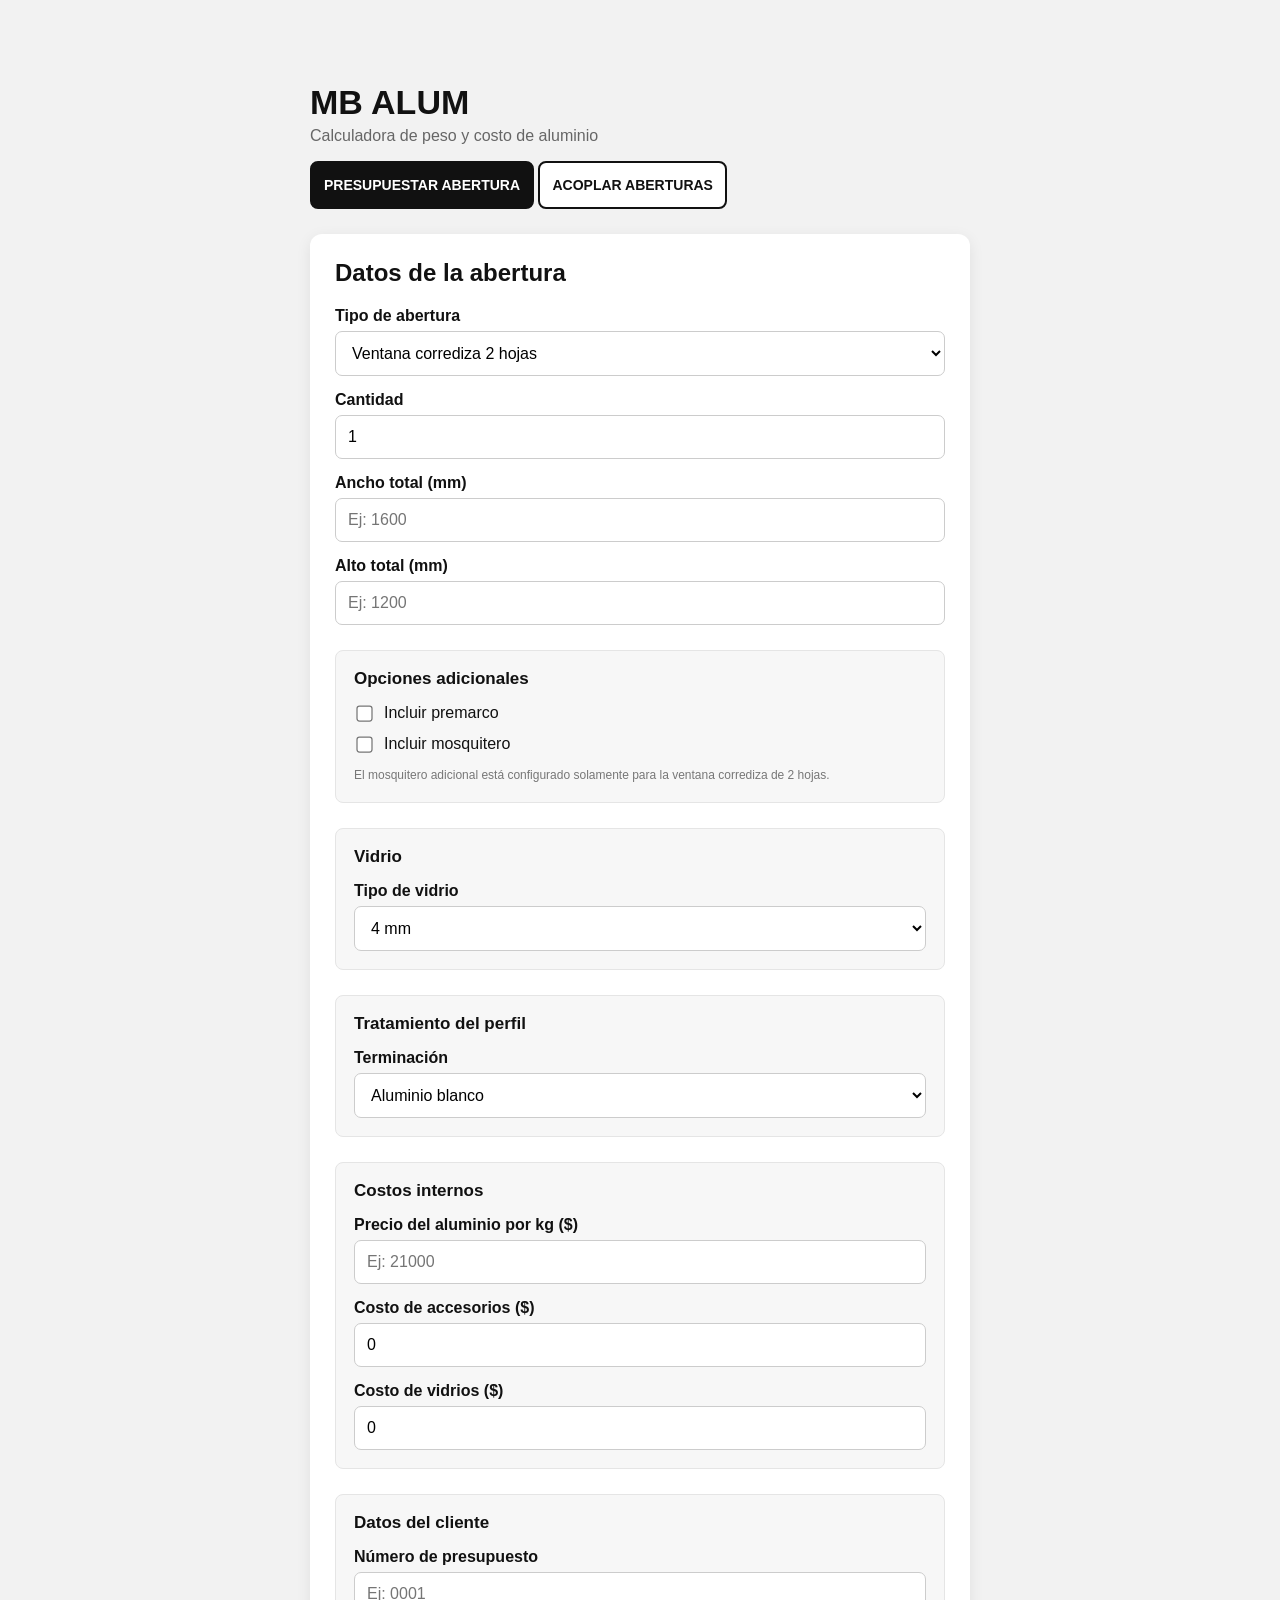
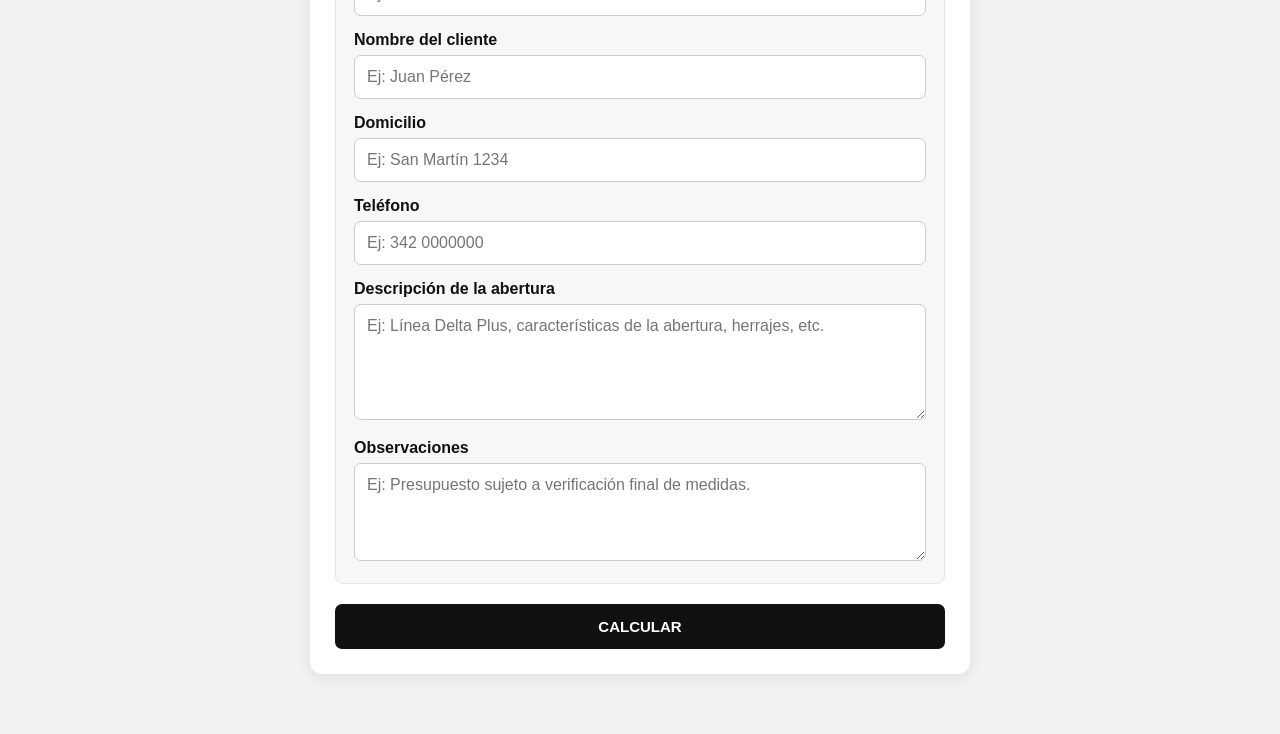
<file: index.html>
<!DOCTYPE html>
<html lang="es">

<head>

  <meta charset="UTF-8">

  <meta
    name="viewport"
    content="width=device-width, initial-scale=1.0"
  >

  <title>
    MB ALUM - Calculadora de Presupuestos
  </title>

  <link
    rel="stylesheet"
    href="style.css"
  >

</head>


<body>


  <div class="contenedor">


    <h1>MB ALUM</h1>

    <p>
      Calculadora de peso y costo de aluminio
    </p>


    <!-- ======================================
         PESTAÑAS PRINCIPALES
    ======================================= -->

    <div class="pestanas-principales">

      <button
        type="button"
        id="btnPestanaPresupuesto"
        class="pestana-principal activa"
        onclick="mostrarPestanaPrincipal('presupuestar')"
      >
        PRESUPUESTAR ABERTURA
      </button>

      <button
        type="button"
        id="btnPestanaAcople"
        class="pestana-principal"
        onclick="mostrarPestanaPrincipal('acoplar')"
      >
        ACOPLAR ABERTURAS
      </button>

    </div>


    <!-- ======================================
         PESTAÑA PRESUPUESTAR ABERTURA
    ======================================= -->

    <div id="pestanaPresupuestar">


    <!-- ======================================
         CALCULADORA
    ======================================= -->

    <div class="calculadora">


      <h2>
        Datos de la abertura
      </h2>


      <!-- ======================================
           TIPO DE ABERTURA
      ======================================= -->

      <label for="tipo">
        Tipo de abertura
      </label>

      <select id="tipo">


        <option value="corrediza2">
          Ventana corrediza 2 hojas
        </option>


        <option value="corrediza3">
          Ventana corrediza 3 hojas
        </option>


        <option value="corrediza4">
          Ventana corrediza 4 hojas
        </option>


        <option value="banderola">
          Banderola
        </option>


        <option value="rebatir1">
          Ventana de rebatir 1 hoja
        </option>


        <option value="rebatir2">
          Ventana de rebatir 2 hojas
        </option>


        <option value="panioFijo">
          Paño fijo
        </option>


        <option value="desplazable">
          Ventana desplazable
        </option>


        <option value="guillotina">
          Ventana guillotina
        </option>


        <option value="puertaBalcon2">
          Puerta balcón 2 hojas
        </option>


        <option value="puertaBalcon3">
          Puerta balcón 3 hojas
        </option>


        <option value="puerta1">
          Puerta de 1 hoja
        </option>


        <option value="puertaDoble">
          Puerta doble
        </option>


        <option value="porton3">
          Portón 3 hojas
        </option>


      </select>


      <!-- ======================================
           CANTIDAD
      ======================================= -->

      <label for="cantidad">
        Cantidad
      </label>

      <input
        type="number"
        id="cantidad"
        value="1"
        min="1"
        step="1"
      >


      <!-- ======================================
           ANCHO
      ======================================= -->

      <label for="ancho">
        Ancho total (mm)
      </label>

      <input
        type="number"
        id="ancho"
        placeholder="Ej: 1600"
        min="1"
      >


      <!-- ======================================
           ALTO
      ======================================= -->

      <label for="alto">
        Alto total (mm)
      </label>

      <input
        type="number"
        id="alto"
        placeholder="Ej: 1200"
        min="1"
      >


      <!-- ======================================
           OPCIONES ADICIONALES
      ======================================= -->

      <div class="opciones">


        <h3>
          Opciones adicionales
        </h3>


        <label class="opcion-checkbox">

          <input
            type="checkbox"
            id="incluirPremarco"
          >

          Incluir premarco

        </label>


        <label class="opcion-checkbox">

          <input
            type="checkbox"
            id="incluirMosquitero"
          >

          Incluir mosquitero

        </label>


        <p class="nota-opcion">

          El mosquitero adicional está configurado
          solamente para la ventana corrediza de 2 hojas.

        </p>


      </div>


      <!-- ======================================
           VIDRIO
      ======================================= -->

      <div class="opciones">


        <h3>
          Vidrio
        </h3>


        <label for="tipoVidrio">
          Tipo de vidrio
        </label>


        <select id="tipoVidrio">


          <option value="4mm">
            4 mm
          </option>


          <option value="5mm">
            5 mm
          </option>


          <option value="6mm">
            6 mm
          </option>


          <option value="3+3_laminado">
            3+3 laminado
          </option>


          <option value="4+4_laminado">
            4+4 laminado
          </option>


          <option value="5+5_laminado">
            5+5 laminado
          </option>


          <option value="4-9-4_dvh">
            4-9-4 DVH
          </option>


          <option value="4-12-4_dvh">
            4-12-4 DVH
          </option>


          <option value="4-9-5_dvh">
            4-9-5 DVH
          </option>


          <option value="3+3-9-4_dvh">
            3+3-9-4 DVH
          </option>


          <option value="3+3-12-4_dvh">
            3+3-12-4 DVH
          </option>


          <option value="3+3-9-6_dvh">
            3+3-9-6 DVH
          </option>


          <option value="3+3-9-3+3_dvh">
            3+3-9-3+3 DVH
          </option>


          <option value="4+4-9-5_dvh">
            4+4-9-5 DVH
          </option>


          <option value="4+4-12-4+4_dvh">
            4+4-12-4+4 DVH
          </option>


        </select>


      </div>


      <!-- ======================================
           TRATAMIENTO DEL PERFIL
      ======================================= -->

      <div class="opciones">


        <h3>
          Tratamiento del perfil
        </h3>


        <label for="tratamientoPerfil">
          Terminación
        </label>


        <select id="tratamientoPerfil">


          <option value="blanco">
            Aluminio blanco
          </option>


          <option value="negro">
            Aluminio negro
          </option>


          <option value="color">
            Aluminio color
          </option>


          <option value="anodizadoNatural">
            Aluminio anodizado natural
          </option>


          <option value="anodizadoNegro">
            Aluminio anodizado negro
          </option>


          <option value="anodizadoColor">
            Aluminio anodizado color
          </option>


        </select>


      </div>


      <!-- ======================================
           COSTOS INTERNOS
      ======================================= -->

      <div class="costos">


        <h3>
          Costos internos
        </h3>


        <label for="precioKg">
          Precio del aluminio por kg ($)
        </label>

        <input
          type="number"
          id="precioKg"
          placeholder="Ej: 21000"
          min="0"
          step="any"
        >


        <label for="costoAccesorios">
          Costo de accesorios ($)
        </label>

        <input
          type="number"
          id="costoAccesorios"
          placeholder="Ej: 30000"
          min="0"
          step="any"
          value="0"
        >


        <label for="costoVidrios">
          Costo de vidrios ($)
        </label>

        <input
          type="number"
          id="costoVidrios"
          placeholder="Ej: 15000"
          min="0"
          step="any"
          value="0"
        >


      </div>


      <!-- ======================================
           DATOS DEL CLIENTE
      ======================================= -->

      <div class="datos-cliente">


        <h3>
          Datos del cliente
        </h3>


        <label for="numeroPresupuesto">
          Número de presupuesto
        </label>

        <input
          type="text"
          id="numeroPresupuesto"
          placeholder="Ej: 0001"
        >


        <label for="nombreCliente">
          Nombre del cliente
        </label>

        <input
          type="text"
          id="nombreCliente"
          placeholder="Ej: Juan Pérez"
        >


        <label for="domicilioCliente">
          Domicilio
        </label>

        <input
          type="text"
          id="domicilioCliente"
          placeholder="Ej: San Martín 1234"
        >


        <label for="telefonoCliente">
          Teléfono
        </label>

        <input
          type="text"
          id="telefonoCliente"
          placeholder="Ej: 342 0000000"
        >


        <label for="descripcion">
          Descripción de la abertura
        </label>

        <textarea
          id="descripcion"
          rows="5"
          placeholder="Ej: Línea Delta Plus, características de la abertura, herrajes, etc."
        ></textarea>


        <label for="observaciones">
          Observaciones
        </label>

        <textarea
          id="observaciones"
          rows="4"
          placeholder="Ej: Presupuesto sujeto a verificación final de medidas."
        ></textarea>


      </div>


      <!-- ======================================
           CALCULAR
      ======================================= -->

      <button
        type="button"
        onclick="calcularPeso()"
      >

        CALCULAR

      </button>


    </div>



    <!-- ======================================
         RESULTADO
    ======================================= -->

    <div
      id="resultado"
      class="resultado oculto"
    >


      <h2>
        Resultado
      </h2>


      <!-- PESO -->

      <div class="resultado-principal">


        <span>
          Peso de aluminio por abertura
        </span>


        <strong id="pesoTotal">
          0.00 kg
        </strong>


      </div>


      <!-- ======================================
           COSTOS
      ======================================= -->

      <div class="resumen-costos">


        <div class="linea-costo">

          <span>
            Costo del aluminio
          </span>

          <strong id="costoAluminio">
            $ 0
          </strong>

        </div>


        <div class="linea-costo">

          <span>
            Accesorios
          </span>

          <strong id="resultadoAccesorios">
            $ 0
          </strong>

        </div>


        <div class="linea-costo">

          <span>
            Vidrios
          </span>

          <strong id="resultadoVidrios">
            $ 0
          </strong>

        </div>


        <div class="linea-costo linea-unitario">

          <span>
            Precio por abertura
          </span>

          <strong id="costoUnitario">
            $ 0
          </strong>

        </div>


        <div class="linea-costo">

          <span>
            Cantidad
          </span>

          <strong id="resultadoCantidad">
            1
          </strong>

        </div>


        <div class="linea-total">

          <span>
            COSTO TOTAL
          </span>

          <strong id="costoTotal">
            $ 0
          </strong>

        </div>


      </div>


      <!-- ======================================
           VISTA VISUAL
      ======================================= -->

      <div class="vista-abertura">


        <h3>
          Vista de la abertura
        </h3>


        <div class="dibujo-contenedor">


          <div class="medida-ancho">

            <span id="medidaAncho">
              0 mm
            </span>

          </div>


          <div class="zona-dibujo">


            <div
              id="dibujoVentana"
              class="ventana"
            ></div>


            <div class="medida-alto">

              <span id="medidaAlto">
                0 mm
              </span>

            </div>


          </div>


        </div>


        <div class="descripcion-dibujo">


          <strong id="tipoVisual">
            Ventana corrediza 2 hojas
          </strong>


          <span id="medidaCompleta">
            0 × 0 mm
          </span>


          <span id="cantidadVisual">
            Cantidad: 1
          </span>


        </div>


      </div>


      <!-- ======================================
           AGREGAR AL PRESUPUESTO
      ======================================= -->

      <button
        type="button"
        class="boton-agregar"
        onclick="agregarAberturaAlPresupuesto()"
      >

        + AGREGAR ABERTURA AL PRESUPUESTO

      </button>


      <div
        id="mensajeAgregado"
        class="mensaje-agregado oculto"
      ></div>


      <div
        id="presupuestoMultiple"
        class="presupuesto-multiple oculto"
      >

        <h3>
          Aberturas agregadas al presupuesto
        </h3>

        <div id="listaAberturas"></div>

        <div class="total-general-presupuesto">

          <span>
            TOTAL GENERAL
          </span>

          <strong id="totalGeneralPresupuesto">
            $ 0
          </strong>

        </div>

      </div>


      <!-- ======================================
           DESPIECE
      ======================================= -->

      <button
        type="button"
        class="boton-secundario"
        onclick="mostrarDespiece()"
      >

        VER DESPIECE

      </button>


      <div
        id="despiece"
        class="despiece oculto"
      ></div>


      <!-- ======================================
           PDF
      ======================================= -->

      <button
        type="button"
        class="boton-pdf"
        onclick="generarPDF()"
      >

        GENERAR / IMPRIMIR PDF DEL PRESUPUESTO

      </button>


    </div>


    </div>


    <!-- ======================================
         PESTAÑA ACOPLAR ABERTURAS
    ======================================= -->

    <div
      id="pestanaAcoplar"
      style="display: none;"
    >

      <div class="calculadora">

        <h2>
          Acoplar aberturas
        </h2>

        <p class="nota-opcion">
          Agregá las aberturas que forman el conjunto. La primera se coloca sola;
          desde la segunda podés indicar si va a la derecha, izquierda, arriba o abajo
          de la abertura anterior.
        </p>

        <div class="opciones">

          <h3>
            Nueva abertura del conjunto
          </h3>

          <label for="acopleTipo">
            Tipo de abertura
          </label>

          <select id="acopleTipo">
            <option value="corrediza2">Ventana corrediza 2 hojas</option>
            <option value="corrediza3">Ventana corrediza 3 hojas</option>
            <option value="corrediza4">Ventana corrediza 4 hojas</option>
            <option value="banderola">Banderola</option>
            <option value="rebatir1">Ventana de rebatir 1 hoja</option>
            <option value="rebatir2">Ventana de rebatir 2 hojas</option>
            <option value="panioFijo">Paño fijo</option>
            <option value="desplazable">Ventana desplazable</option>
            <option value="guillotina">Ventana guillotina</option>
            <option value="puertaBalcon2">Puerta balcón 2 hojas</option>
            <option value="puertaBalcon3">Puerta balcón 3 hojas</option>
            <option value="puerta1">Puerta de 1 hoja</option>
            <option value="puertaDoble">Puerta doble</option>
            <option value="porton3">Portón 3 hojas</option>
          </select>

          <label for="acopleAncho">
            Ancho (mm)
          </label>

          <input
            type="number"
            id="acopleAncho"
            placeholder="Ej: 1200"
            min="1"
          >

          <label for="acopleAlto">
            Alto (mm)
          </label>

          <input
            type="number"
            id="acopleAlto"
            placeholder="Ej: 1200"
            min="1"
          >

          <div id="acopleBloquePosicion">

            <label for="acoplePosicion">
              Posición respecto a la abertura anterior
            </label>

            <select id="acoplePosicion">
              <option value="derecha">Derecha</option>
              <option value="izquierda">Izquierda</option>
              <option value="arriba">Arriba</option>
              <option value="abajo">Abajo</option>
            </select>

          </div>

          <button
            type="button"
            onclick="acopleAgregarAbertura()"
          >
            + AGREGAR ABERTURA AL CONJUNTO
          </button>

        </div>


        <div
          id="acopleSeccionConjunto"
          class="acople-seccion-conjunto oculto"
        >

          <h3>
            Aberturas del conjunto
          </h3>

          <div id="acopleListaModulos"></div>

          <button
            type="button"
            class="boton-secundario"
            onclick="acopleVaciarConjunto()"
          >
            VACIAR CONJUNTO
          </button>

        </div>


        <div
          id="acopleVistaContenedor"
          class="vista-abertura oculto"
        >

          <h3>
            Vista del conjunto
          </h3>

          <div class="acople-vista-scroll">
            <div id="acopleVista" class="acople-vista"></div>
          </div>

          <div id="acopleMedidaGeneral" class="acople-medida-general"></div>

        </div>


        <!-- ======================================
             DATOS DEL CONJUNTO ACOPLADO
        ======================================= -->

        <div class="opciones">

          <h3>
            Datos del conjunto acoplado
          </h3>

          <label for="acopleCantidad">
            Cantidad de conjuntos
          </label>

          <input
            type="number"
            id="acopleCantidad"
            value="1"
            min="1"
            step="1"
          >


          <label class="opcion-checkbox">

            <input
              type="checkbox"
              id="acopleIncluirPremarco"
            >

            Incluir premarco general del conjunto

          </label>

          <p class="nota-opcion">
            Al incluir premarco se agrega automáticamente un solo tapa junta 657
            alrededor de todo el conjunto acoplado.
          </p>

        </div>


        <!-- ======================================
             VIDRIO DEL CONJUNTO
        ======================================= -->

        <div class="opciones">

          <h3>
            Vidrio
          </h3>

          <label for="acopleTipoVidrio">
            Tipo de vidrio
          </label>

          <select id="acopleTipoVidrio">

            <option value="4mm">4 mm</option>
            <option value="5mm">5 mm</option>
            <option value="6mm">6 mm</option>
            <option value="3+3_laminado">3+3 laminado</option>
            <option value="4+4_laminado">4+4 laminado</option>
            <option value="5+5_laminado">5+5 laminado</option>
            <option value="4-9-4_dvh">4-9-4 DVH</option>
            <option value="4-12-4_dvh">4-12-4 DVH</option>
            <option value="4-9-5_dvh">4-9-5 DVH</option>
            <option value="3+3-9-4_dvh">3+3-9-4 DVH</option>
            <option value="3+3-12-4_dvh">3+3-12-4 DVH</option>
            <option value="3+3-9-6_dvh">3+3-9-6 DVH</option>
            <option value="3+3-9-3+3_dvh">3+3-9-3+3 DVH</option>
            <option value="4+4-9-5_dvh">4+4-9-5 DVH</option>
            <option value="4+4-12-4+4_dvh">4+4-12-4+4 DVH</option>

          </select>

        </div>


        <!-- ======================================
             TRATAMIENTO DEL PERFIL
        ======================================= -->

        <div class="opciones">

          <h3>
            Tratamiento del perfil
          </h3>

          <label for="acopleTratamientoPerfil">
            Terminación
          </label>

          <select id="acopleTratamientoPerfil">

            <option value="blanco">Aluminio blanco</option>
            <option value="negro">Aluminio negro</option>
            <option value="color">Aluminio color</option>
            <option value="anodizadoNatural">Aluminio anodizado natural</option>
            <option value="anodizadoNegro">Aluminio anodizado negro</option>
            <option value="anodizadoColor">Aluminio anodizado color</option>

          </select>

        </div>


        <!-- ======================================
             COSTOS INTERNOS DEL CONJUNTO
        ======================================= -->

        <div class="costos">

          <h3>
            Costos internos
          </h3>

          <label for="acoplePrecioKg">
            Precio del aluminio por kg ($)
          </label>

          <input
            type="number"
            id="acoplePrecioKg"
            placeholder="Ej: 21000"
            min="0"
            step="any"
          >


          <label for="acopleCostoAccesorios">
            Costo de accesorios del conjunto ($)
          </label>

          <input
            type="number"
            id="acopleCostoAccesorios"
            placeholder="Ej: 30000"
            min="0"
            step="any"
            value="0"
          >


          <label for="acopleCostoVidrios">
            Costo de vidrios del conjunto ($)
          </label>

          <input
            type="number"
            id="acopleCostoVidrios"
            placeholder="Ej: 15000"
            min="0"
            step="any"
            value="0"
          >

        </div>


        <!-- ======================================
             DESCRIPCIÓN DEL CONJUNTO
        ======================================= -->

        <div class="datos-cliente">

          <h3>
            Descripción del conjunto
          </h3>

          <label for="acopleDescripcion">
            Descripción
          </label>

          <textarea
            id="acopleDescripcion"
            rows="5"
            placeholder="Ej: Conjunto compuesto por paño fijo + corrediza, Línea Delta Plus, herrajes, etc."
          ></textarea>

          <p class="nota-opcion">
            Los datos del cliente y las observaciones generales se toman de la pestaña
            PRESUPUESTAR ABERTURA para que todo salga dentro del mismo presupuesto.
          </p>

        </div>


        <!-- ======================================
             CALCULAR CONJUNTO
        ======================================= -->

        <button
          type="button"
          onclick="acopleCalcular()"
        >
          CALCULAR CONJUNTO ACOPLADO
        </button>


        <!-- ======================================
             RESULTADO DEL CONJUNTO
        ======================================= -->

        <div
          id="acopleResultado"
          class="resultado oculto"
        >

          <h2>
            Resultado del conjunto
          </h2>


          <div class="resultado-principal">

            <span>
              Peso de aluminio por conjunto
            </span>

            <strong id="acoplePesoTotal">
              0.00 kg
            </strong>

          </div>


          <div class="resumen-costos">

            <div class="linea-costo">

              <span>
                Costo del aluminio
              </span>

              <strong id="acopleCostoAluminio">
                $ 0
              </strong>

            </div>


            <div class="linea-costo">

              <span>
                Accesorios
              </span>

              <strong id="acopleResultadoAccesorios">
                $ 0
              </strong>

            </div>


            <div class="linea-costo">

              <span>
                Vidrios
              </span>

              <strong id="acopleResultadoVidrios">
                $ 0
              </strong>

            </div>


            <div class="linea-costo linea-unitario">

              <span>
                Precio por conjunto
              </span>

              <strong id="acopleCostoUnitario">
                $ 0
              </strong>

            </div>


            <div class="linea-costo">

              <span>
                Cantidad
              </span>

              <strong id="acopleResultadoCantidad">
                1
              </strong>

            </div>


            <div class="linea-total">

              <span>
                COSTO TOTAL
              </span>

              <strong id="acopleCostoTotal">
                $ 0
              </strong>

            </div>

          </div>


          <button
            type="button"
            class="boton-agregar"
            onclick="acopleAgregarConjuntoAlPresupuesto()"
          >
            + AGREGAR CONJUNTO AL PRESUPUESTO
          </button>


          <div
            id="acopleMensajeAgregado"
            class="mensaje-agregado oculto"
          ></div>


          <button
            type="button"
            class="boton-secundario"
            onclick="acopleMostrarDespiece()"
          >
            VER DESPIECE DEL CONJUNTO
          </button>


          <div
            id="acopleDespiece"
            class="despiece oculto"
          ></div>


          <button
            type="button"
            class="boton-pdf"
            onclick="generarPDF()"
          >
            GENERAR / IMPRIMIR PDF DEL PRESUPUESTO
          </button>

        </div>

      </div>

    </div>


  </div>


  <script src="script.js"></script>


</body>

</html>
</file>
<file: style.css>
* {
  box-sizing: border-box;
}


body {
  margin: 0;

  font-family:
    Arial,
    Helvetica,
    sans-serif;

  background: #f2f2f2;

  color: #111;
}


.contenedor {
  max-width: 700px;

  margin: 40px auto;

  padding: 20px;
}


h1 {
  margin-bottom: 5px;

  font-size: 34px;
}


h2,
h3 {
  margin-top: 0;
}


.contenedor > p {
  color: #666;

  margin-top: 0;
}


/* =========================================
   CAJAS PRINCIPALES
========================================= */

.calculadora,
.resultado {

  background: white;

  padding: 25px;

  border-radius: 12px;

  margin-top: 25px;

  box-shadow:
    0 4px 15px rgba(0, 0, 0, 0.08);
}


/* =========================================
   LABELS
========================================= */

label {
  display: block;

  margin-top: 15px;

  margin-bottom: 6px;

  font-weight: bold;
}


/* =========================================
   INPUTS
========================================= */

input,
select,
textarea {

  width: 100%;

  padding: 12px;

  border: 1px solid #ccc;

  border-radius: 7px;

  font-family: inherit;

  font-size: 16px;

  background: white;
}


textarea {
  resize: vertical;

  min-height: 90px;
}


input:focus,
select:focus,
textarea:focus {

  outline: none;

  border-color: #111;
}


/* =========================================
   BOTONES
========================================= */

button {

  width: 100%;

  margin-top: 20px;

  padding: 14px;

  border: none;

  border-radius: 7px;

  background: #111;

  color: white;

  font-size: 15px;

  font-weight: bold;

  cursor: pointer;

  transition: 0.2s;
}


button:hover {
  background: #333;
}


/* =========================================
   OPCIONES / COSTOS / CLIENTE
========================================= */

.opciones,
.costos,
.datos-cliente {

  margin-top: 25px;

  padding: 18px;

  background: #f7f7f7;

  border-radius: 8px;

  border: 1px solid #e5e5e5;
}


.opciones h3,
.costos h3,
.datos-cliente h3 {

  margin-bottom: 15px;

  font-size: 17px;
}


/* =========================================
   CHECKBOX
========================================= */

.opcion-checkbox {

  display: flex;

  align-items: center;

  gap: 10px;

  margin-top: 10px;

  margin-bottom: 12px;

  font-weight: normal;

  cursor: pointer;
}


.opcion-checkbox input {

  width: auto;

  transform: scale(1.25);

  cursor: pointer;
}


.nota-opcion {

  margin:
    12px 0 0;

  color: #777;

  font-size: 12px;

  line-height: 1.5;
}


/* =========================================
   RESULTADO
========================================= */

.resultado {
  margin-bottom: 30px;
}


.resultado-principal {

  background: #f2f2f2;

  padding: 25px;

  border-radius: 8px;

  text-align: center;

  margin-top: 15px;
}


.resultado-principal span {

  display: block;

  margin-bottom: 10px;

  color: #666;

  font-size: 15px;
}


.resultado-principal strong {

  display: block;

  font-size: 34px;

  color: #111;
}


/* =========================================
   RESUMEN DE COSTOS
========================================= */

.resumen-costos {

  margin-top: 20px;

  padding: 20px;

  border: 1px solid #ddd;

  border-radius: 8px;

  background: #fafafa;
}


.linea-costo {

  display: flex;

  justify-content: space-between;

  align-items: center;

  gap: 20px;

  padding: 12px 0;

  border-bottom: 1px solid #ddd;
}


.linea-costo span {
  color: #555;
}


.linea-costo strong {
  text-align: right;
}


.linea-unitario {

  margin-top: 8px;

  padding-top: 18px;

  border-top: 2px solid #ccc;

  font-size: 17px;
}


.linea-total {

  display: flex;

  justify-content: space-between;

  align-items: center;

  gap: 20px;

  margin-top: 12px;

  padding-top: 20px;

  border-top: 3px solid #111;

  font-size: 20px;
}


.linea-total strong {

  font-size: 27px;

  text-align: right;
}


/* =========================================
   VISTA VISUAL
========================================= */

.vista-abertura {

  margin-top: 30px;

  margin-bottom: 30px;

  padding: 25px;

  background: #fafafa;

  border: 1px solid #ddd;

  border-radius: 10px;
}


.vista-abertura h3 {

  text-align: center;

  margin-bottom: 35px;

  font-size: 20px;
}


.dibujo-contenedor {

  width: 100%;

  display: flex;

  flex-direction: column;

  align-items: center;
}


/* =========================================
   MEDIDA ANCHO
========================================= */

.medida-ancho {

  width: 75%;

  text-align: center;

  position: relative;

  margin-bottom: 12px;

  font-weight: bold;
}


.medida-ancho::before {

  content: "";

  position: absolute;

  left: 0;
  right: 0;

  top: 50%;

  border-top: 1px solid #555;

  z-index: 0;
}


.medida-ancho span {

  position: relative;

  background: #fafafa;

  padding: 0 12px;

  z-index: 1;
}


/* =========================================
   ZONA DIBUJO
========================================= */

.zona-dibujo {

  display: flex;

  align-items: center;

  justify-content: center;

  gap: 18px;

  width: 100%;
}


/* =========================================
   VENTANA GENERAL
========================================= */

.ventana {

  width: 320px;

  height: 220px;

  display: flex;

  border: 6px solid #222;

  background: #f4f8f9;

  box-shadow:
    inset 0 0 0 2px #777,
    0 5px 15px rgba(0, 0, 0, 0.08);

  transition:
    width 0.3s ease,
    height 0.3s ease;
}


/* =========================================
   CORREDIZAS
========================================= */

.hoja {

  width: 50%;

  height: 100%;

  position: relative;

  border: 3px solid #555;

  display: flex;

  align-items: center;

  justify-content: center;

  overflow: hidden;

  background: #f7fbfc;
}


.hoja-tres {
  width: 33.333%;
}


.hoja-cuatro {
  width: 25%;
}


.hoja::before,
.hoja::after {

  content: "";

  position: absolute;

  width: 140%;

  height: 1px;

  background: #bbb;

  top: 50%;

  left: -20%;
}


.hoja::before {
  transform: rotate(35deg);
}


.hoja::after {
  transform: rotate(-35deg);
}


.flecha {

  position: relative;

  z-index: 2;

  background: white;

  padding: 3px 7px;

  font-size: 25px;
}


/* =========================================
   PAÑO / REBATIR / BANDEROLA
========================================= */

.panel-unico {

  width: 100%;

  height: 100%;

  position: relative;

  border: 3px solid #555;

  display: flex;

  align-items: center;

  justify-content: center;

  overflow: hidden;
}


.simbolo-abertura {

  font-size: 42px;

  color: #555;

  position: relative;

  z-index: 3;
}


.rebatir-doble {

  width: 50%;

  height: 100%;

  border: 3px solid #555;

  display: flex;

  justify-content: center;

  align-items: center;

  position: relative;

  overflow: hidden;
}


.rebatir-doble::before,
.panel-unico.rebatir::before,
.panel-unico.banderola::before {

  content: "";

  position: absolute;

  width: 140%;

  height: 1px;

  background: #aaa;

  transform: rotate(35deg);
}


.rebatir-doble::after,
.panel-unico.rebatir::after,
.panel-unico.banderola::after {

  content: "";

  position: absolute;

  width: 140%;

  height: 1px;

  background: #aaa;

  transform: rotate(-35deg);
}


.panio-fijo::before,
.panio-fijo::after {

  content: "";

  position: absolute;

  background: #aaa;
}


.panio-fijo::before {

  width: 80%;

  height: 1px;

  transform: rotate(35deg);
}


.panio-fijo::after {

  width: 80%;

  height: 1px;

  transform: rotate(-35deg);
}


/* =========================================
   VENTANA DESPLAZABLE
========================================= */

.desplazable-panel {

  width: 100%;

  height: 100%;

  position: relative;

  border: 3px solid #555;

  display: flex;

  align-items: center;

  justify-content: center;

  overflow: hidden;
}


.rombo {

  width: 55%;

  height: 55%;

  border: 2px solid #777;

  transform: rotate(45deg);

  background:
    rgba(255, 255, 255, 0.35);
}


/* =========================================
   VENTANA GUILLOTINA
========================================= */

.guillotina {

  width: 100%;

  height: 100%;

  display: flex;

  flex-direction: column;

  position: relative;
}


.guillotina-hoja {

  width: 100%;

  height: 50%;

  border: 3px solid #555;

  display: flex;

  align-items: center;

  justify-content: center;

  font-size: 28px;

  color: #555;

  background: #f7fbfc;
}


/* =========================================
   PUERTA BALCÓN
========================================= */

.balcon-hoja {

  height: 100%;

  border: 3px solid #555;

  display: flex;

  align-items: center;

  justify-content: center;

  position: relative;

  background: #f7fbfc;
}


.balcon-dos {
  width: 50%;
}


.balcon-tres {
  width: 33.333%;
}


/* =========================================
   PUERTA 1 HOJA
========================================= */

.puerta-una-hoja {

  width: 100%;

  height: 100%;

  position: relative;

  border: 3px solid #555;

  display: flex;

  align-items: center;

  justify-content: center;

  overflow: hidden;

  background: #f7fbfc;
}


/* TRAVESAÑO INTERIOR */

.puerta-travesano {

  position: absolute;

  left: 0;

  right: 0;

  bottom: 28%;

  height: 3px;

  background: #555;

  z-index: 2;
}


/* DIAGONALES DE APERTURA */

.puerta-una-hoja::before,
.puerta-una-hoja::after {

  content: "";

  position: absolute;

  width: 140%;

  height: 1px;

  background: #aaa;

  left: -20%;

  top: 35%;
}


.puerta-una-hoja::before {

  transform: rotate(35deg);
}


.puerta-una-hoja::after {

  transform: rotate(-35deg);
}


/* =========================================
   MEDIDA ALTO
========================================= */

.medida-alto {

  height: 220px;

  display: flex;

  align-items: center;

  justify-content: center;

  writing-mode: vertical-rl;

  position: relative;

  font-weight: bold;

  transition:
    height 0.3s ease;
}


.medida-alto::before {

  content: "";

  position: absolute;

  top: 0;
  bottom: 0;

  left: 50%;

  border-left: 1px solid #555;

  z-index: 0;
}


.medida-alto span {

  background: #fafafa;

  padding: 10px 4px;

  position: relative;

  z-index: 1;
}


/* =========================================
   DESCRIPCIÓN
========================================= */

.descripcion-dibujo {

  text-align: center;

  margin-top: 22px;

  display: flex;

  flex-direction: column;

  gap: 6px;
}


.descripcion-dibujo strong {
  font-size: 17px;
}


.descripcion-dibujo span {

  color: #666;

  font-size: 14px;
}


/* =========================================
   BOTONES SECUNDARIOS
========================================= */

.boton-secundario {

  background: white;

  color: #111;

  border: 2px solid #111;
}


.boton-secundario:hover {

  background: #111;

  color: white;
}


.boton-pdf {

  margin-top: 15px;

  background: #111;

  color: #fff;
}


/* =========================================
   DESPIECE
========================================= */

.despiece {

  margin-top: 20px;

  background: #fafafa;

  padding: 15px;

  border-radius: 8px;

  border: 1px solid #ddd;
}


.fila {

  padding: 14px 5px;

  border-bottom: 1px solid #ddd;

  line-height: 1.7;
}


.fila:last-child {
  border-bottom: none;
}


.fila strong {
  font-size: 16px;
}


/* =========================================
   OCULTAR
========================================= */

.oculto {
  display: none;
}


/* =========================================
   CELULAR
========================================= */

@media (max-width: 600px) {

  .contenedor {

    margin: 20px auto;

    padding: 15px;
  }


  h1 {
    font-size: 28px;
  }


  .calculadora,
  .resultado {

    padding: 20px;
  }


  input,
  select,
  textarea {

    font-size: 16px;
  }


  .resultado-principal strong {

    font-size: 29px;
  }


  .linea-costo,
  .linea-total {

    align-items: flex-start;

    flex-direction: column;

    gap: 5px;
  }


  .vista-abertura {
    padding: 15px;
  }


  .ventana {
    max-width: 260px;
  }


  .medida-ancho {
    width: 85%;
  }


  .zona-dibujo {
    gap: 10px;
  }


  .flecha {
    font-size: 20px;
  }


  .simbolo-abertura {
    font-size: 34px;
  }

}

/* =========================================
   PUERTA DOBLE / PORTÓN 3 HOJAS
========================================= */

.puerta-doble-hoja {
  width: 50%;
  height: 100%;
  position: relative;
  border: 3px solid #555;
  display: flex;
  align-items: center;
  justify-content: center;
  overflow: hidden;
  background: #f7fbfc;
}

.porton-tres-hoja {
  width: 33.333%;
  height: 100%;
  position: relative;
  border: 3px solid #555;
  display: flex;
  align-items: center;
  justify-content: center;
  overflow: hidden;
  background: #f7fbfc;
}

.puerta-doble-hoja::before,
.puerta-doble-hoja::after,
.porton-tres-hoja::before,
.porton-tres-hoja::after {
  content: "";
  position: absolute;
  width: 140%;
  height: 1px;
  background: #aaa;
  left: -20%;
  top: 50%;
}

.puerta-doble-hoja::before,
.porton-tres-hoja::before {
  transform: rotate(35deg);
}

.puerta-doble-hoja::after,
.porton-tres-hoja::after {
  transform: rotate(-35deg);
}


/* =========================================
   PRESUPUESTO CON VARIAS ABERTURAS
========================================= */

.boton-agregar {
  margin-top: 5px;
  background: #111;
  color: white;
}

.mensaje-agregado {
  margin-top: 12px;
  padding: 12px 14px;
  border-radius: 7px;
  background: #f1f1f1;
  border: 1px solid #d7d7d7;
  font-size: 14px;
  text-align: center;
}

.presupuesto-multiple {
  margin-top: 25px;
  padding: 20px;
  border: 2px solid #111;
  border-radius: 10px;
  background: #fff;
}

.presupuesto-multiple h3 {
  margin-bottom: 15px;
  text-align: center;
}

.item-presupuesto {
  padding: 16px 0;
  border-bottom: 1px solid #ddd;
}

.item-presupuesto:first-child {
  padding-top: 0;
}

.item-presupuesto:last-child {
  border-bottom: none;
}

.item-presupuesto-cabecera {
  display: flex;
  justify-content: space-between;
  align-items: flex-start;
  gap: 15px;
}

.item-presupuesto-titulo {
  font-size: 16px;
  font-weight: bold;
}

.item-presupuesto-datos {
  margin-top: 8px;
  color: #555;
  font-size: 14px;
  line-height: 1.6;
}

.item-presupuesto-subtotal {
  margin-top: 10px;
  font-size: 16px;
  font-weight: bold;
}

.boton-eliminar-abertura {
  width: auto;
  margin: 0;
  padding: 8px 12px;
  background: white;
  color: #111;
  border: 1px solid #111;
  font-size: 12px;
}

.boton-eliminar-abertura:hover {
  background: #111;
  color: white;
}

.total-general-presupuesto {
  display: flex;
  justify-content: space-between;
  align-items: center;
  gap: 20px;
  margin-top: 18px;
  padding-top: 18px;
  border-top: 3px solid #111;
  font-size: 19px;
}

.total-general-presupuesto strong {
  font-size: 25px;
}

@media (max-width: 600px) {
  .item-presupuesto-cabecera {
    flex-direction: column;
  }

  .boton-eliminar-abertura {
    width: 100%;
  }

  .total-general-presupuesto {
    flex-direction: column;
    align-items: flex-start;
    gap: 6px;
  }
}
\n\n/* =========================================
   PESTAÑAS PRINCIPALES
========================================= */

.pestanas-principales {
  display: flex;
  width: 100%;
  gap: 8px;
  margin-top: 25px;
  margin-bottom: 0;
}

.pestana-principal {
  flex: 1;
  width: auto;
  margin-top: 0;
  padding: 14px 12px;
  background: white;
  color: #111;
  border: 2px solid #111;
  border-radius: 8px;
  font-size: 14px;
  font-weight: bold;
}

.pestana-principal.activa,
.pestana-principal:hover {
  background: #111;
  color: white;
}


/* =========================================
   ARMADOR DE ACOPLES - ETAPA 1
========================================= */

.acople-seccion-conjunto {
  margin-top: 25px;
  padding: 18px;
  background: #f7f7f7;
  border: 1px solid #e5e5e5;
  border-radius: 8px;
}

.acople-item {
  padding: 14px 0;
  border-bottom: 1px solid #ddd;
}

.acople-item:first-child {
  padding-top: 0;
}

.acople-item:last-child {
  border-bottom: none;
}

.acople-item-cabecera {
  display: flex;
  justify-content: space-between;
  align-items: flex-start;
  gap: 15px;
}

.acople-item-datos {
  margin-top: 6px;
  color: #555;
  font-size: 14px;
  line-height: 1.6;
}

.acople-item .boton-eliminar-abertura {
  flex-shrink: 0;
}

.acople-vista-scroll {
  width: 100%;
  overflow: auto;
  padding: 12px;
  border: 1px solid #ddd;
  border-radius: 8px;
  background: white;
}

.acople-vista {
  position: relative;
  min-width: 100%;
  min-height: 260px;
}

.acople-modulo-visual {
  position: absolute;
  display: flex;
  border: 5px solid #222;
  background: #f4f8f9;
  overflow: hidden;
}

.acople-modulo-visual .hoja,
.acople-modulo-visual .panel-unico,
.acople-modulo-visual .rebatir-doble,
.acople-modulo-visual .desplazable-panel,
.acople-modulo-visual .guillotina,
.acople-modulo-visual .balcon-hoja,
.acople-modulo-visual .puerta-una-hoja {
  min-width: 0;
  min-height: 0;
}

.acople-numero {
  position: absolute;
  top: 5px;
  left: 5px;
  z-index: 10;
  min-width: 24px;
  height: 24px;
  padding: 0 6px;
  display: flex;
  align-items: center;
  justify-content: center;
  border-radius: 12px;
  background: #111;
  color: white;
  font-size: 12px;
  font-weight: bold;
}

.acople-medida-general {
  margin-top: 14px;
  text-align: center;
  color: #555;
  font-size: 14px;
  font-weight: bold;
}

@media (max-width: 600px) {
  .pestanas-principales {
    flex-direction: column;
  }

  .pestana-principal {
    width: 100%;
  }

  .acople-item-cabecera {
    flex-direction: column;
  }

  .acople-item .boton-eliminar-abertura {
    width: 100%;
  }
}
</file>
